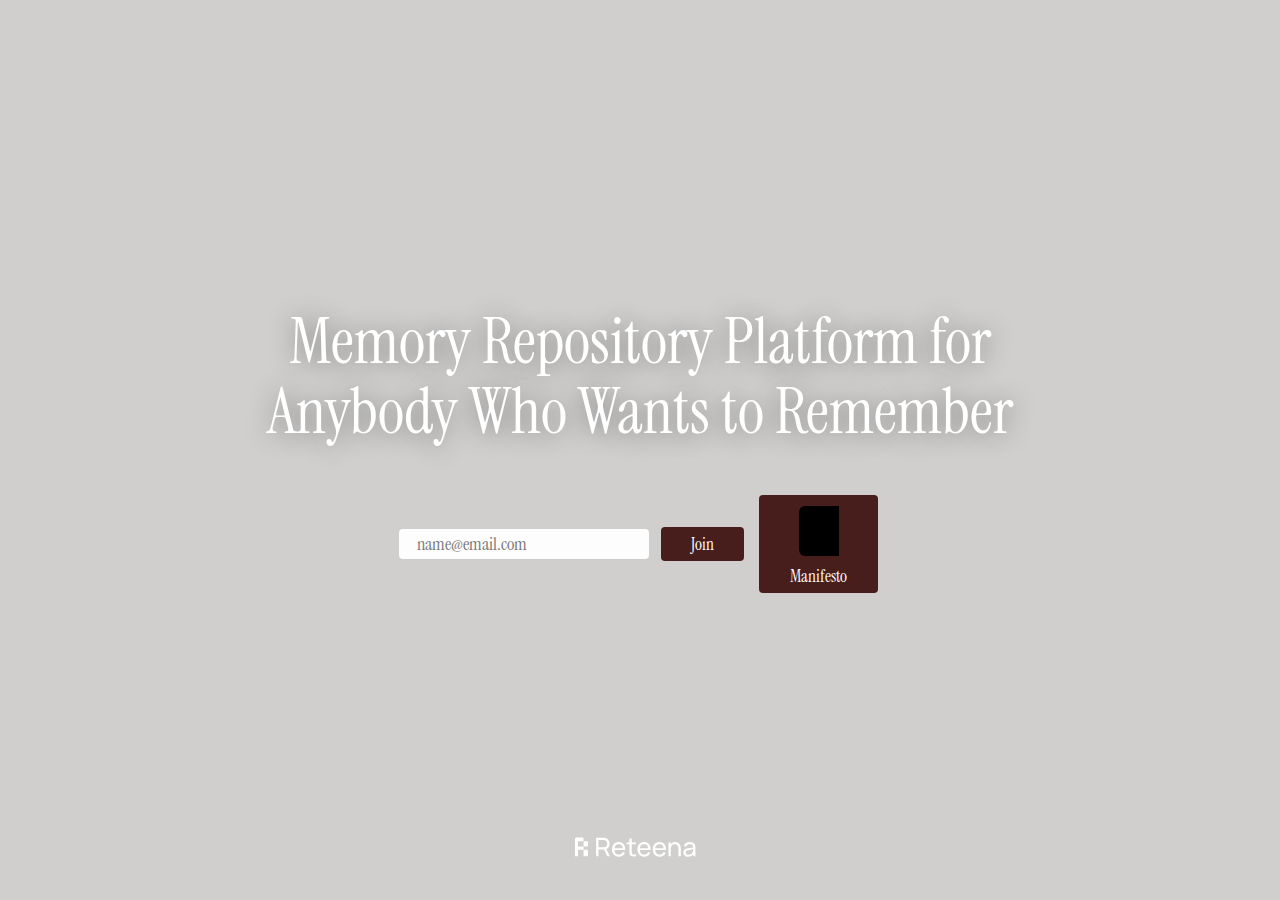
<file: index.html>
<!DOCTYPE html>
<html lang="en">
<head>
<meta charset="UTF-8">
<meta name="viewport" content="width=device-width, initial-scale=1.0">
<title>Try Remembrance</title>
<link rel="icon" type="image/svg+xml" href="favicon.svg" sizes="16x16">
<link rel="icon" type="image/svg+xml" href="favicon.svg" sizes="32x32">
<link rel="apple-touch-icon" href="favicon.svg" sizes="180x180">
<link href="https://fonts.googleapis.com/css2?family=Instrument+Serif&display=swap" rel="stylesheet">
<link rel="stylesheet" href="style.css">
</head>
<body>
<div class="overlay"></div>
<main class="center-container">
<div class="main-title">
 Memory Repository Platform for<br>
 Anybody Who Wants to Remember
</div>
<form class="form-row" id="emailForm" novalidate>
<div class="input-container">
<input type="email" placeholder="name@email.com" id="email-input" name="email" required />
<div class="error-message" id="error-message"></div>
</div>
<button class="waitlist-btn" type="submit">Join</button>
<button class="manifesto-btn" type="button" onclick="window.location='./manifesto/'">
<div class="glass-surface"></div>
<div class="glass-content">
<svg viewBox="0 0 24 24">
<path d="M4 19.5A2.5 2.5 0 0 1 6.5 17H20"></path>
<path d="M6.5 2H20v20H6.5A2.5 2.5 0 0 1 4 19.5v-15A2.5 2.5 0 0 1 6.5 2z"></path>
</svg>
Manifesto
</div>
</button>
</form>
</main>
<div class="footer-logo">
<img src="logo.svg" />
</div>
<script>
document.getElementById('emailForm').addEventListener('submit', function(e) {
e.preventDefault();
const emailInput = document.getElementById('email-input');
const errorMessage = document.getElementById('error-message');
const email = emailInput.value.trim();
// Clear previous error states
emailInput.classList.remove('error');
errorMessage.classList.remove('show');
// Check if email is empty
if (!email) {
showError('Please enter your email address');
return;
}
// Validate email format
const emailRegex = /^[^\s@]+@[^\s@]+\.[^\s@]+$/;
if (!emailRegex.test(email)) {
showError('Please enter a valid email address');
return;
}
// If validation passes, submit to FormSubmit
const formData = new FormData();
formData.append('email', email);
formData.append('_next', window.location.href); // Redirect back to same page
formData.append('_captcha', 'false'); // Disable captcha
formData.append('_subject', 'New Remembrance Waitlist Signup');

// Create a hidden form and submit it
const hiddenForm = document.createElement('form');
hiddenForm.action = 'https://formsubmit.co/hello@reteena.org';
hiddenForm.method = 'POST';
hiddenForm.style.display = 'none';

// Add form data as hidden inputs
for (let [key, value] of formData.entries()) {
    const input = document.createElement('input');
    input.type = 'hidden';
    input.name = key;
    input.value = value;
    hiddenForm.appendChild(input);
}

// Show success message immediately
showSuccess('Thank you! You\'ve been added to the waitlist.');
emailInput.value = ''; // Clear the input

// Submit the form
document.body.appendChild(hiddenForm);
hiddenForm.submit();
});
function showError(message) {
const emailInput = document.getElementById('email-input');
const errorMessage = document.getElementById('error-message');
emailInput.classList.add('error');
errorMessage.textContent = message;
errorMessage.classList.add('show');
}
function showSuccess(message) {
const emailInput = document.getElementById('email-input');
const errorMessage = document.getElementById('error-message');
emailInput.classList.remove('error');
errorMessage.textContent = message;
errorMessage.style.color = '#16a34a'; // Green color for success
errorMessage.classList.add('show');
// Clear success message after 3 seconds
setTimeout(() => {
errorMessage.classList.remove('show');
errorMessage.style.color = '#dc2626'; // Reset to red for future errors
}, 3000);
}
// Clear error when user starts typing
document.getElementById('email-input').addEventListener('input', function() {
this.classList.remove('error');
document.getElementById('error-message').classList.remove('show');
});
</script>
</body>
</html>
</file>
<file: style.css>
@import url('https://fonts.googleapis.com/css2?family=Instrument+Serif&display=swap');

html, body {
  height: 100%;
  margin: 0;
  padding: 0;
  width: 100vw;
}
body {
  font-family: 'Instrument Serif', serif;
  min-height: 100vh;
  width: 100vw;
  background: url('background.png') no-repeat center center;
  background-size: cover;
  display: flex;
  flex-direction: column;
  justify-content: center;
  align-items: center;
  position: relative;
  overflow: hidden;
}
.overlay {
  position: absolute;
  top: 0; left: 0;
  width: 100vw; height: 100vh;
  background: rgba(32,28,24,0.21);
  z-index: 1;
}
.center-container {
  position: absolute;
  top: 0; left: 0; right: 0; bottom: 0;
  z-index: 2;
  display: flex;
  flex-direction: column;
  justify-content: center;
  align-items: center;
}
.main-title {
  color: #fff;
  font-size: 5vw;
  font-family: 'Instrument Serif', serif;
  text-align: center;
  font-weight: normal;
  max-width: 80vw;
  margin-bottom: 2vw;
  line-height: 1.1;
  text-shadow: 0 2px 26px rgba(0,0,0,.45);
}
.form-row {
  display: flex;
  gap: 0.75vw;
  align-items: center;
  justify-content: center;
  margin-top: 1.7vw;
}
#email-input {
  font-family: 'Instrument Serif', serif;
  font-size: 1.1em;
  border-radius: 4px;
  border: none;
  background: #fff;
  color: #555;
  padding: 4px 18px;
  min-width: 250px;
  outline: none;
  margin-right: .2vw;
  box-sizing: border-box;
  opacity: 0.97;
  letter-spacing: 0;
  box-shadow: 0 1.5px 0 rgba(0,0,0,0.01);
  transition: border .2s, background .2s;
}
#email-input:focus {
  border: 1.5px solid #844539;
  background: #fff7f4;
}
.waitlist-btn, .manifesto-btn {
  font-family: 'Instrument Serif', serif;
  font-size: 1.04em;
  padding: 0.37em 1.8em;
  border: none;
  cursor: pointer;
  border-radius: 4px;
  margin-right: .15em;
  transition: background 0.17s,color 0.17s;
}
.waitlist-btn {
  background: #481e1c;
  color: #fff;
  margin-right: 0.3em;
}
.waitlist-btn:hover {
  background: #74554b;
}
.manifesto-btn {
  background: #481e1c;
  color: #fff;
}
.manifesto-btn:hover {
  background: #7c3a30;
  color: #ffeede;
}
.footer-logo {
  position: fixed;
  bottom: 36px;
  left: 0;
  width: 100vw;
  display: flex;
  justify-content: center;
  align-items: center;
  z-index: 10;
}
.footer-logo img, .footer-logo svg {
  height: 2.2em;
  margin-right: 0.5em;
  vertical-align: middle;
  display: inline-block;
}
.footer-logo .brand {
  color: #fff;
  font-family: 'Poppins', sans-serif;
  font-size: 2em;
  text-shadow: 0 1px 8px rgba(0,0,0,0.18);
  letter-spacing: 0.009em;
  display: inline-block;
}
@media (max-width: 900px) {
  .main-title { font-size: 7.2vw; max-width: 97vw; }
  .center-container { min-height: 57vh; }
  .footer-logo { bottom: 12px; }
  #email-input { min-width: 130px; }
}
</file>
